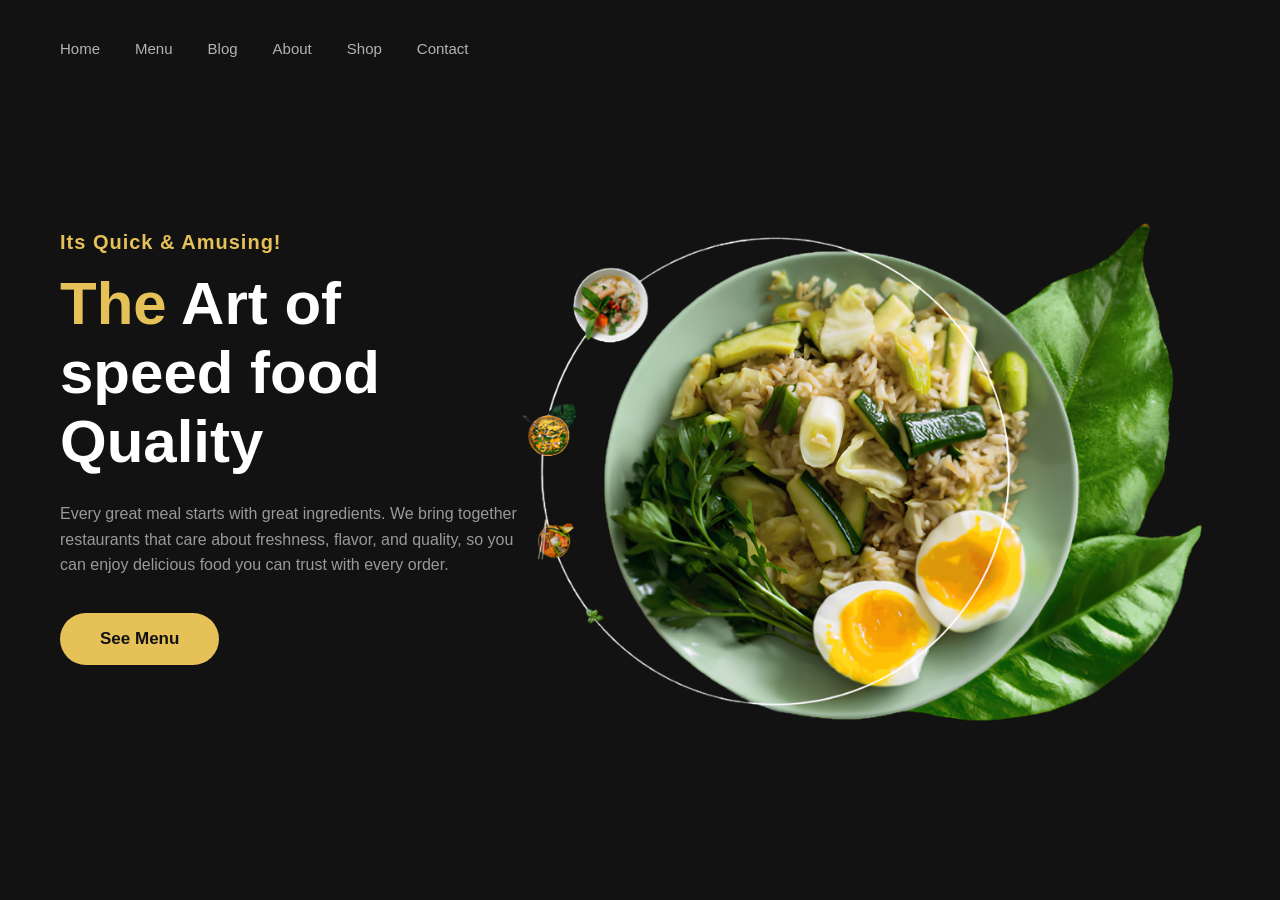
<file: almoso/index.html>
<!DOCTYPE html>
<html lang="pt-BR">
<head>
    <meta charset="UTF-8">
    <meta name="viewport" content="width=device-width, initial-scale=1.0">
    <title>Comidarr</title>
    <link rel="stylesheet" href="css/style.css">
</head>
<body>

    <!-- cabeca -->
    <header>
        <nav>
            <ul>
                <li><a href="#">Home</a></li>
                <li><a href="#">Menu</a></li>
                <li><a href="#">Blog</a></li>
                <li><a href="#">About</a></li>
                <li><a href="#">Shop</a></li>
                <li><a href="#">Contact</a></li>
            </ul>
        </nav>
    </header>

    <!-- principal -->
    <main class="hero">
        <div class="hero-conteudo">
            <p class="textinhoinhoinho">Its Quick & Amusing!</p>
            <h1> <span>The</span> Art of speed food Quality</h1>
            <p class="textinhao">
                Every great meal starts with great ingredients. 
                We bring together restaurants that care about 
                freshness, flavor, and quality, so you can enjoy 
                delicious food you can trust with every order.
            </p>
            <button class="butaomenu">See Menu</button>
        </div>

        <div class="hero-image">
            <img src="img/pato.png" alt="parato">
        </div>
    </main>

</body>
</html>
</file>
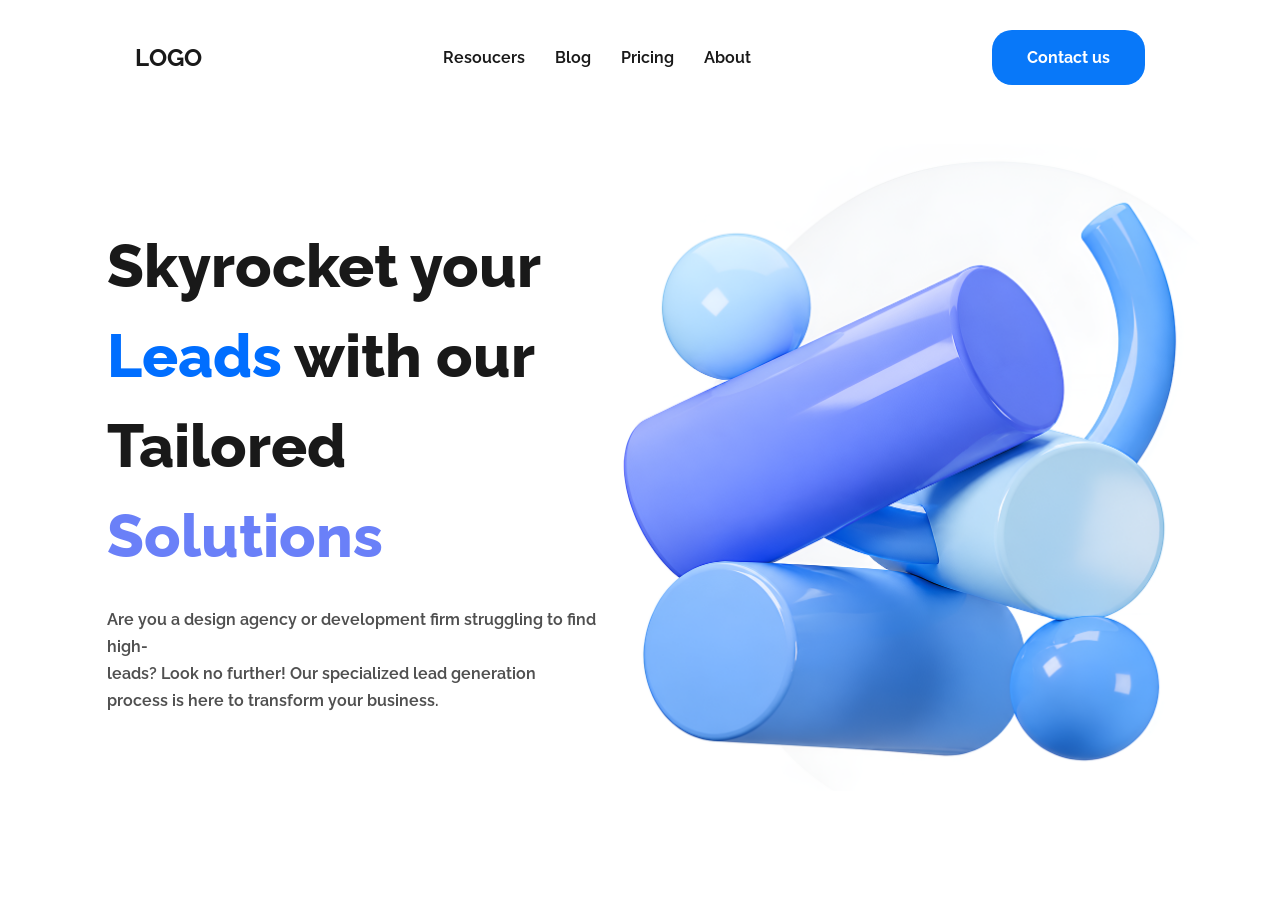
<file: coiso asu/index.html>
<!DOCTYPE html>
<html lang="pt-br">

<head>
    <meta charset="UTF-8">
    <meta name="viewport" content="width=device-width, initial-scale=1.0">
    <title>coiso azul</title>
    <link rel="stylesheet" href="css/bar.css">
    <link rel="stylesheet" href="css/style.css">

</head>

<body>
    <nav class="cabe">
        <div class="logologo">
            <h2>LOGO</h2>
        </div>
        <ul class="x">
            <li>Resoucers</li>
            <li>Blog</li>
            <li>Pricing</li>
            <li>About</li>
        </ul>

        <div class="butao">
            <a class="btn-color">Contact us</a>
        </div>
    </nav>


    <main>
        <div class="main-text">
            <h1>Skyrocket your <br><span class="span1">Leads </span>with our <br>Tailored <span
                    class="span2">Solutions</span></h1>
            <p>
                Are you a design agency or development firm struggling to find
                high-<br>leads? Look no further! Our specialized lead generation<br>
                process is here to transform your business.
            </p>
        </div>
        <img class="azu" src="img/azu.png" alt="">

    </main>


    <script src="js/script.js"></script>
</body>

</html>
</file>
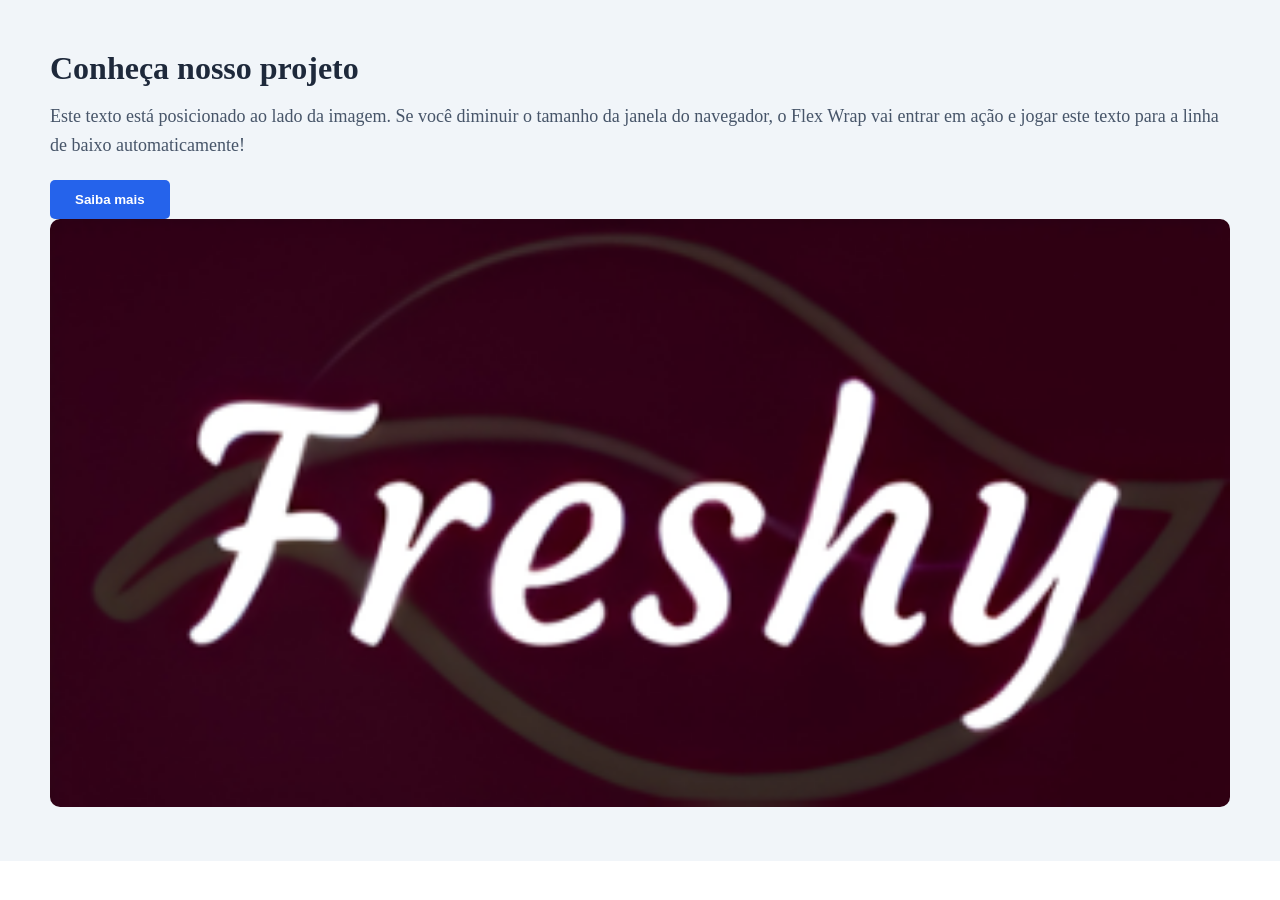
<file: exemplo 06/index.html>
<!DOCTYPE html>
<html lang="pt-br">

<head>
    <meta charset="UTF-8">
    <meta name="viewport" content="width=device-width, initial-scale=1.0">
    <title>exemplo 06</title>
    <link rel="stylesheet" href="css/style.css">

</head>

<body>
    <section class="secao-sobre">
        <div class="caixa-imagem">
            <div class="caixa-texto">
                <h2>Conheça nosso projeto</h2>
                <p>Este texto está posicionado ao lado da imagem. Se você diminuir o tamanho da janela do navegador, o
                    Flex Wrap vai entrar em ação e jogar este texto para a linha de baixo automaticamente!</p>
                <button>Saiba mais</button>
            </div>
            <img src="img/logo garrafa.png" alt="Imagem do nosso projeto">
        </div>
    </section>

    <script src="js/script.js"></script>
</body>

</html>
</file>
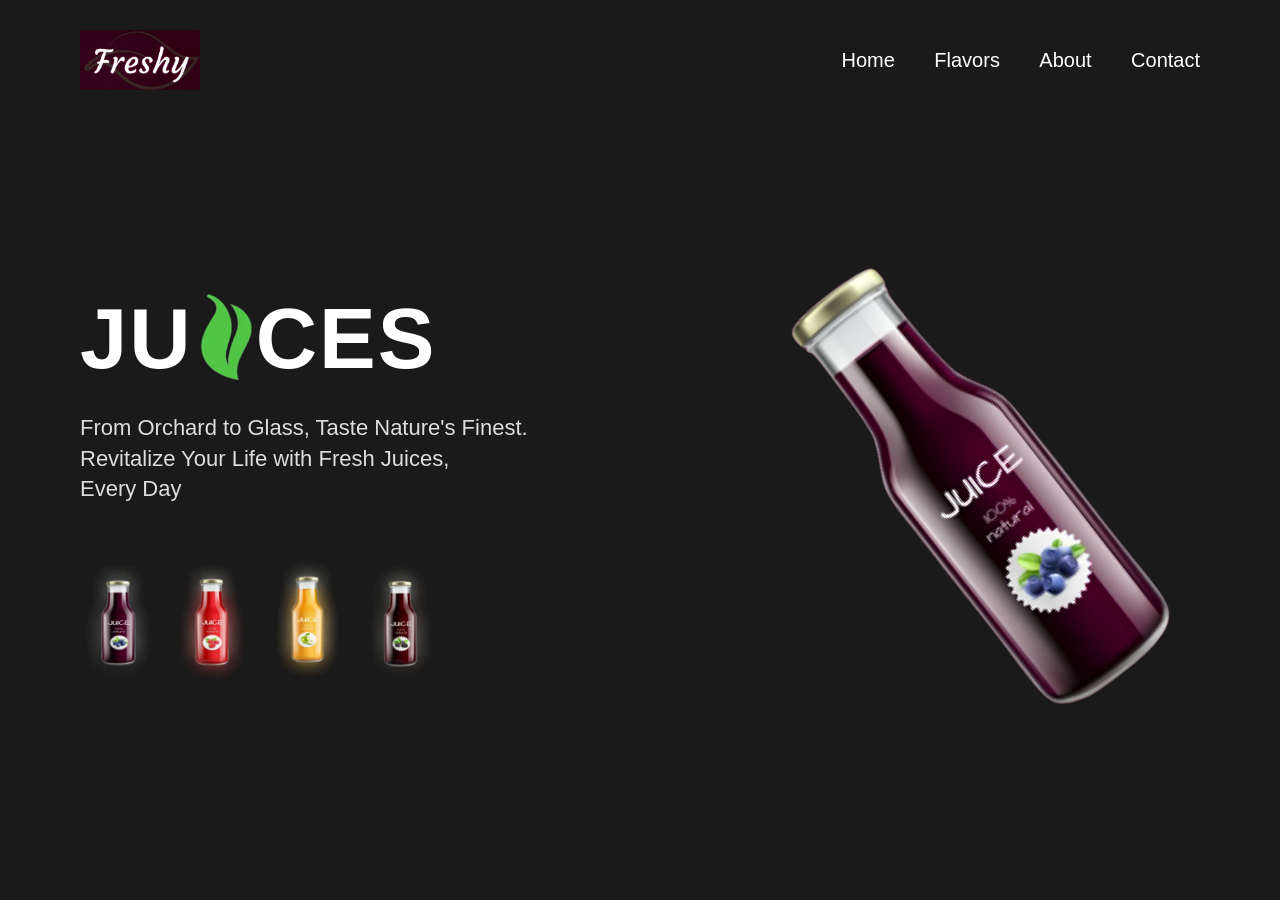
<file: suco glup glup/index.html>
<!DOCTYPE html>
<html lang="pt-BR">

<head>
    <meta charset="UTF-8">
    <meta name="viewport" content="width=device-width, initial-scale=1.0">
    <title>zucos</title>
    <link rel="stylesheet" href="css/style.css">
</head>

<body>

    <!-- cade -->
    <header>
        <img class="logo-img" src="img/logo.png" alt="Logo">

        <nav>
            <a href="#">Home</a>
            <a href="#">Flavors</a>
            <a href="#">About</a>
            <a href="#">Contact</a>
        </nav>
    </header>

    <!-- principal -->
    <main>
        <!-- esquerdo -->
        <div class="esquerdo">
            <h1 class="titulo">
                JU<img class="foia" src="img/foia.png" alt="Folha">CES
            </h1>

            <p class="textinhoinho">
                From Orchard to Glass, Taste Nature's Finest.<br>
                Revitalize Your Life with Fresh Juices, <br>Every Day
            </p>

            <!-- garrafinhainha -->
            <div class="minigarrafa">
                <div class="mini-item">
                    <img src="img/zuco 1 mir.png" alt="zuco de mirtilho">
                </div>
                <div class="mini-item">
                    <img src="img/zuco 2 vermei.png" alt="zuco de murango">
                </div>
                <div class="mini-item">
                    <img src="img/zuco 3 oq quer q seja isso.png" alt="zuco de sla oq">
                </div>
                <div class="mini-item">
                    <img src="img/zuco 4 vermei 2.png" alt="suco de algo">
                </div>
            </div>
        </div>

        <!-- big garrafa -->
        <div class="direito">
            <img class="garrafao" src="img/zuco grande.png" alt="garrafao" >
        </div>
    </main>

</body>

</html>
</file>
<file: almoso/css/style.css>
* {
    margin: 0;
    padding: 0;
    box-sizing: border-box;
    font-family: 'Segoe UI', Tahoma, Geneva, Verdana, sans-serif;
}



body {
    background-color: #121212;
    color: #ffffff;
    overflow-x: hidden;
}



header {
    width: 100%;
    max-width: 1300px; /* limita a largura para não espalhar demais em big telas */
    margin: 0 auto;
    display: flex;
    justify-content: flex-start;
    padding: 40px 60px 20px 60px;
}


/* nav {
    background-color: #1a1814;    deixa com fundo n gostei mas vo guarda vai que ne
    padding: 12px 30px;
    border-radius: 30px;
} */

nav ul {
    list-style: none;
    display: flex;
    gap: 35px;
}



nav ul li a {
    text-decoration: none;
    color: #b3b3b3;
    font-size: 15px;
    transition: color 0.3s;
}



nav ul li a:hover, nav ul li a.active {
    color: #e5c158;
}



.hero {
    display: flex;
    align-items: center;
    justify-content: space-between;
    max-width: 1300px; 
    margin: 0 auto;
    padding: 40px 60px 80px 60px;
    min-height: calc(100vh - 120px);    /* a altura total da tela (os 100vh (100% da janela)) menos o espaço que o menu ocupa (os 120px) */
}



.hero-conteudo {
    max-width: 550px;
}



.textinhoinhoinho {
    color: #e5c158;
    font-size: 20px;
    font-weight: 600;
    margin-bottom: 15px;
    letter-spacing: 1px;    /* espaçamentyo entre letras */
}



.hero-conteudo h1 {
    font-size: 60px; 
    line-height: 1.15;
    margin-bottom: 25px;
    font-weight: 700;
}



.hero-conteudo h1 span {
    color: #e5c158;
}



.textinhao {
    color: #999;
    font-size: 16px;
    line-height: 1.6;       /* espaçamento entre as linhas pra deixa mais agradavel */
    margin-bottom: 35px;
}



.butaomenu {
    background-color: #e5c158;
    color: #121212;
    border: none;           /* remove a borda cinza feia q vem de padrão no botão */
    padding: 16px 40px;
    font-size: 17px;
    font-weight: bold;
    border-radius: 30px;    /* deixa com bordinha redondinha */
    cursor: pointer;        /* deixa o curcor apontando rs */
    transition: background 0.3s, transform 0.2s;   /* fala em quantos sec a cor do botão vai demorar pra mudar /
                                                   fala quantos segundos a animação (tanto de ir como voltar doi botão) vai acontecer*/
}



.butaomenu:hover {
    background-color: #d4ae45;  /* muda a cor (mais escura) do botão quando passa o mouse por cima */
    transform: translateY(-2px);  /* faz a animação do botao ao passar o mouse por cima,  translateY mexe 2px na vertical */
}



.hero-image {
    display: flex;
    justify-content: center;
    align-items: center;
}



.hero-image img {
    width: 700px; 
    height: auto;
}
</file>
<file: coiso asu/css/bar.css>
@import url('https://fonts.googleapis.com/css2?family=Raleway:ital,wght@0,100..900;1,100..900&display=swap');

* {
    margin: 0;
    padding: 0;
    box-sizing: border-box;
    list-style: none;
    font-family: 'Raleway', sans-serif;
    text-decoration: none;
}


.cabe {
    display: flex;
    align-items: center;
    justify-content: space-around;
    gap: 50px;
    margin-top: 30px;
    padding: 0 40px;
}

ul {
    display: flex;
    justify-content: space-around;
    gap: 30px;
    font-weight: 650;
}

ul li {
    cursor: pointer;
}

.butao {
    background: #0878f9;
    padding: 18px 35px;
    border-radius: 20px;
}

.btn-color {
    color: white;
    font-weight: bold;
}
</file>
<file: coiso asu/css/style.css>
body {
    background-color: white;
    color: #191919;
}

main {
    display: flex;
    align-items: center;
    justify-content: space-between;
    gap: 20px;
    min-height: 85vh;
    padding: 20px 6%;
}

.main-text {
    flex: 1;
    margin-left: 30px;
}

.main-text h1 {
    font-size: 60px;
    line-height: 1.5;
    font-weight: 800;
    margin-bottom: 25px;
}

.main-text p {
    font-size: 16px;
    line-height: 1.7;
    font-weight: 650;
    color: #505050;
}

.span1 {
    color: #006EFF;
}

.span2 {
    color: #6A80F8;
}

.azu {
    width: 52%;
    max-width: 650px;
    height: auto;
    object-fit: contain;
}
</file>
<file: exemplo 06/css/style.css>
* {
    margin: 0;
    padding: 0;
    box-sizing: border-box;
}

.secao-sobre {
    background-color: #f1f5f9; /* Fundo cinza bem clarinho */
    padding: 50px;

    /* A MÁGICA DO ALINHAMENTO */
    display: flex;
    align-items: center;    /* Alinha a altura no meio */
    justify-content: center;/* Centraliza tudo na tela */
    gap: 40px;              /* Espaço entre a imagem e o texto */
    /* Se a tela for pequena e os itens não couberem, jogue para a linha de baixo! */
    flex-wrap: wrap;
}

.caixa-imagem {
    flex: 1;          /* Cresce e divide o espaço com o texto */
    min-width: 300px; /* Se a tela for menor que 300px, ele pula de linha! */
}

/* Arrumando a imagem para caber certinho dentro da caixa dela */
.caixa-imagem img {
    width: 100%;         /* Ocupa 100% do espaço da caixa dela */
    border-radius: 10px; /* Deixa as bordas arredondadas */
}

/* Configurando a caixa do texto com a mesma regra da imagem */
.caixa-texto {
    flex: 1;          /* Cresce e divide o espaço com a imagem */
    min-width: 300px; /* O limite antes de quebrar a linha */
}

/* Deixando o texto com visual profissional */
.caixa-texto h2 {
    color: #1e293b;
    font-size: 32px;
    margin-bottom: 15px;
}

.caixa-texto p {
    color: #475569;
    line-height: 1.6; /* Aumenta o espaço entre as linhas do texto */
    font-size: 18px;
    margin-bottom: 20px;
}

/* Estilizando o botão */
.caixa-texto button {
    background-color: #2563eb;
    color: white;
    padding: 12px 25px;
    border: none;
    border-radius: 5px;
    font-weight: bold;
    cursor: pointer;
}

.caixa-texto button:hover {
    background-color: #1d4ed8; /* Escurece o botão ao passar o mouse */
}
</file>
<file: suco glup glup/css/style.css>
* {
  margin: 0;
  padding: 0;
  box-sizing: border-box;
  font-family: Arial, sans-serif;
}

body {
  background-color: #1a1a1a;
  color: #ffffff;
  min-height: 100vh;
  display: flex;
  flex-direction: column;
}

/* cabe */
header {
  display: flex;
  justify-content: space-between;
  align-items: center;
  width: 100%;
  max-width: 1200px; /* Limita a largura para nao espalhar na tela toda */
  margin: 0 auto;    /* Centraliza na tela */
  padding: 30px 40px;
}

.logo-img {
  height: 60px;
  width: auto;
  display: block;
}

nav a {
  color: #ffffff;
  text-decoration: none;
  margin-left: 35px;
  font-size: 20px;
  transition: color 0.3s;
}

nav a:hover {
  color: #412A34;
}

/* Principal */
main {
  display: flex;
  justify-content: space-between;
  align-items: center;
  width: 100%;
  max-width: 1200px; /* Mantem tudo juntinho no centro */
  margin: 0 auto;
  padding: 20px 40px 60px 40px;
  flex: 1;
}

/* Lado Esquerdo */
.esquerdo {
  max-width: 550px;
}

.titulo {
  display: flex;
  align-items: center;
  font-size: 85px; /* Tamanho grandao do titulo */
  font-weight: 570;
  letter-spacing: 2px;
  margin-bottom: 25px;
}

.foia {
  width: 55px; /* Tamanho proporcional a letra */
  height: auto;
  margin: 0 4px;
}

.textinhoinho {
  font-size: 22px;
  line-height: 1.4;
  color: #dddddd;
  margin-bottom: 45px;
}

/* Mini garrafas */
.minigarrafa {
  display: flex;
  gap: 20px;
}

.mini-item {
  width: 75px;
  height: 140px;
  display: flex;
  align-items: center;
  justify-content: center;
  transition: transform 0.3s;
}


.mini-item img {
  max-height: 100%;
  max-width: 100%;
  object-fit: contain;
}

/* Lado Direito */
.direito {
  display: flex;
  justify-content: center;
  align-items: center;
  padding-right: 20px;
}

.garrafao {
  width: 420px; /* Garrafa grande proporcional */
  height: auto;
}
</file>
